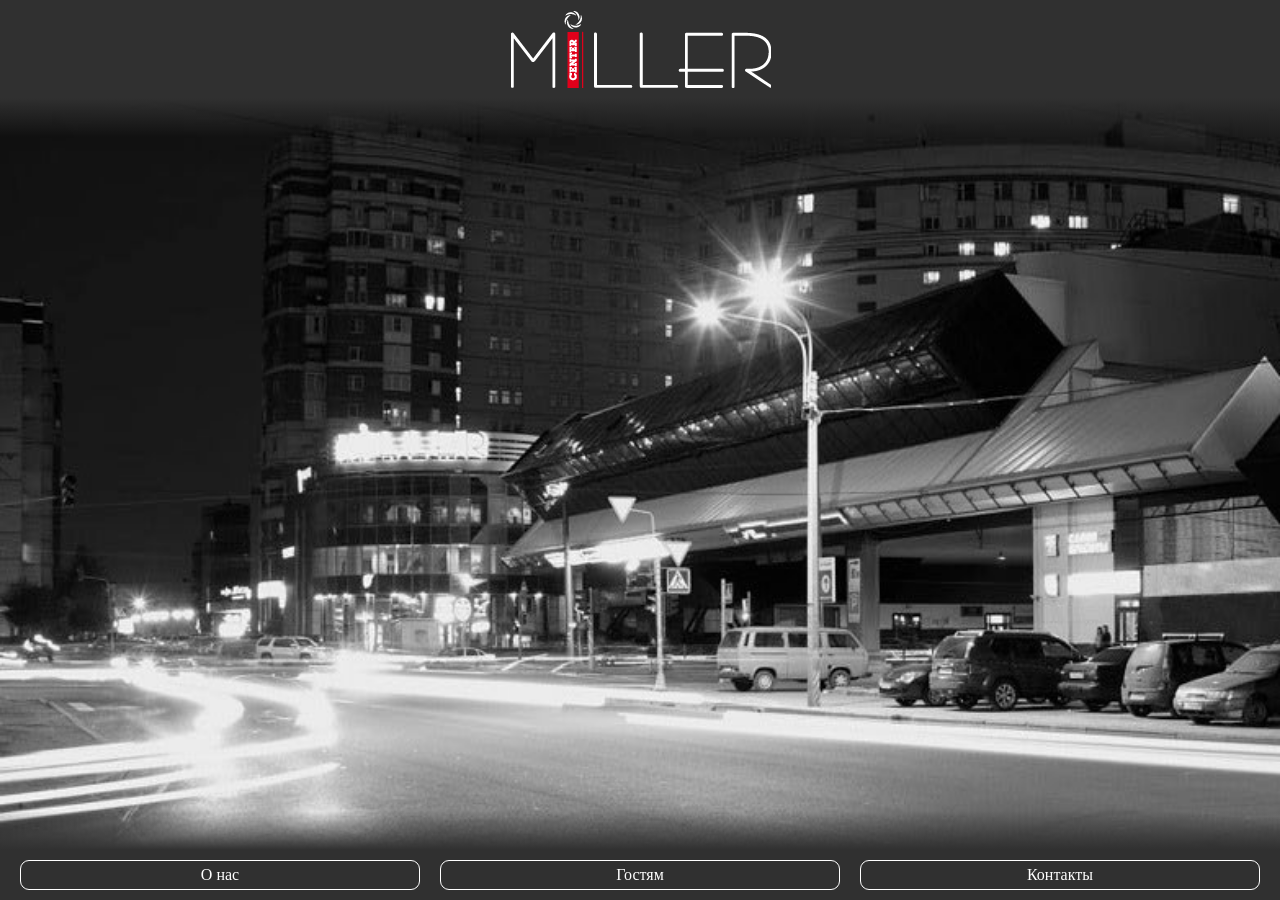
<file: index.html>
<!DOCTYPE html>
<html lang="ru">

<head>
    <meta charset="UTF-8">
    <meta name="viewport" content="width=device-width, initial-scale=1.0">
    <title>Miller Center</title>
    <link rel="stylesheet" href="style.css">
</head>

<body>
    <div id="main-page-contents" class="page-contents">
        <div class="page-header">
            <img id="logo" src="images/miller_logo.png" alt="Miller Center Logo">
        </div>
        <div id="main-page-filler" class="page-filler">
            <!-- В предыдущей версии здесь предполагалось показывать картинку без градиентных затемнений -->
            <!-- <img id="main-page-background" src="images/miller_center_view.jpg" alt="Miller Center View"> -->
        </div>
        <div class="page-navigation">
            <ul class="navigation-items-list">
                <!-- на экранах уже пикселя возможная проблема, что кнопки навигации в ширину не поместятся- возможно, необходима обработка таких случаев -->
                <li class="navigation-placeholder-short"></li>
                <li class="navigation-button-wrapper"><a class="navigation-button" href="about.html">О нас</a></li>
                <li class="navigation-placeholder"></li>
                <li class="navigation-button-wrapper"><a class="navigation-button" href="for-guests.html">Гостям</a></li>
                <li class="navigation-placeholder"></li>
                <li class="navigation-button-wrapper"><a class="navigation-button" href="contacts.html">Контакты</a></li>
                <li class="navigation-placeholder-short"></li>
            </ul>
        </div>
    </div>

</body>

</html>
</file>
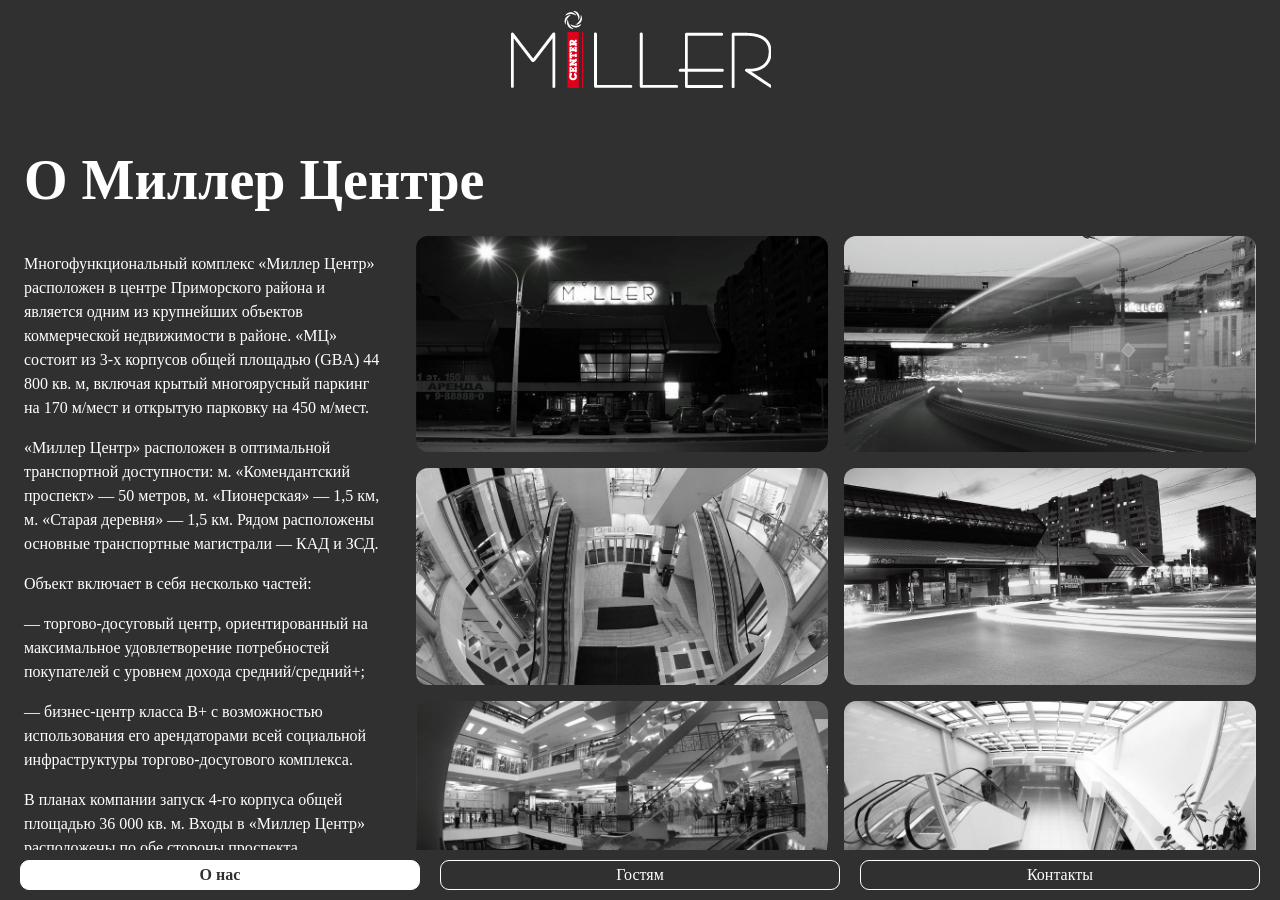
<file: about.html>
<!DOCTYPE html>

<html lang="ru">

<head>
    <meta charset="utf-8" />
    <meta content="width=device-width, initial-scale=1.0" name="viewport" />
    <title>Miller Center — О нас</title>
    <link href="style.css" rel="stylesheet" />
</head>

<body>
    <div class="page-contents" id="about-page-contents">
        <div class="page-header">
            <a href="index.html" aria-label="На главную"><img alt="Miller Center Logo" id="logo" src="images/miller_logo.png" /></a>
        </div>
        <div class="page-filler" id="about-page-filler">
            <div class="content-area custom-scrollbar" id="about-area">
                <div class="material-header">
                    <h1 id="about-title">О Миллер Центре</h1>
                </div>
                <div class="material-content">
                    <section class="material-fixed-column">
                        <!-- Прежнее содержимое первой колонки (схема расположения и контакты)
                             временно вынесено в комментарий — будет размещено в другом месте
                             позднее. Форматирование сохранено без изменений для повторного
                             использования.
                        <img alt="Схема расположения Миллер Центра" id="center-map"
                            src="images/about/center_map.png" />
                        <div class="material-info" id="about-contacts">
                            <p class="material-additional-info">МФК «МИЛЛЕР ЦЕНТР»</p>
                            <p class="material-additional-info">АДМИНИСТРАЦИЯ</p>
                            <p>Телефон: +7 (812) 600 1080/6000</p>
                            <p>Факс: +7 (812) 600 1081</p>
                            <p>mail: <a href="mailto:mail@millercenter.ru">mail@millercenter.ru</a></p>
                            <p class="material-additional-info">ОТДЕЛ АРЕНДЫ</p>
                            <p>Телефон: +7 (812) 600 1520</p>
                            <p>e-mail: <a href="mailto:sales@millercenter.ru">sales@millercenter.ru</a></p>
                        </div>
                        -->
                        <div class="material-long-text" id="about-description">
                            <p>Многофункциональный комплекс «Миллер Центр» расположен в центре Приморского
                                района и является одним из крупнейших объектов коммерческой недвижимости в
                                районе. «МЦ» состоит из 3-х корпусов общей площадью (GBA) 44 800 кв. м,
                                включая крытый многоярусный паркинг на 170 м/мест и открытую парковку на
                                450 м/мест.</p>
                            <p>«Миллер Центр» расположен в оптимальной транспортной доступности:
                                м. «Комендантский проспект» — 50 метров, м. «Пионерская» — 1,5 км,
                                м. «Старая деревня» — 1,5 км. Рядом расположены основные транспортные
                                магистрали — КАД и ЗСД.</p>
                            <p>Объект включает в себя несколько частей:</p>
                            <p>— торгово-досуговый центр, ориентированный на максимальное удовлетворение
                                потребностей покупателей с уровнем дохода средний/средний+;</p>
                            <p>— бизнес-центр класса B+ с возможностью использования его арендаторами всей
                                социальной инфраструктуры торгово-досугового комплекса.</p>
                            <p>В планах компании запуск 4-го корпуса общей площадью 36 000 кв. м. Входы в
                                «Миллер Центр» расположены по обе стороны проспекта Испытателей, что даёт
                                возможность посетителям легко найти парковочные места по ходу движения.</p>
                            <p>В МФК работают более 30 магазинов известных российских и международных брендов,
                                20 досуговых заведений, включая рестораны, кафе, клубы, а также большое число
                                поставщиков услуг: от салонов красоты и химчистки до юридических услуг и
                                туристических агентств. В совокупности с оригинальным архитектурным дизайном
                                комплекса всё это делает посещение МФК «Миллер Центр» полезным и комфортным.</p>
                        </div>
                    </section>
                    <section class="material-scalable-column">
                        <div class="material-gallery">
                            <img alt="Миллер Центр — фотография комплекса" src="images/about/gallery1.jpg" />
                            <img alt="Миллер Центр — фотография комплекса" src="images/about/gallery2.jpg" />
                            <img alt="Миллер Центр — фотография комплекса" src="images/about/gallery3.jpg" />
                            <img alt="Миллер Центр — фотография комплекса" src="images/about/gallery4.jpg" />
                            <img alt="Миллер Центр — фотография комплекса" src="images/about/gallery5.jpg" />
                            <img alt="Миллер Центр — фотография комплекса" src="images/about/gallery6.jpg" />
                            <img alt="Миллер Центр — фотография комплекса" src="images/about/gallery7.jpg" />
                            <img alt="Миллер Центр — фотография комплекса" src="images/about/gallery8.jpg" />
                            <img alt="Миллер Центр — фотография комплекса" src="images/about/gallery9.jpg" />
                            <img alt="Миллер Центр — фотография комплекса" src="images/about/gallery10.jpg" />
                        </div>
                    </section>
                </div>
            </div>
        </div>
        <div class="page-navigation">
            <ul class="navigation-items-list">
                <!-- на экранах уже пикселя возможная проблема, что кнопки навигации в ширину не поместятся- возможно, необходима обработка таких случаев -->
                <li class="navigation-placeholder-short"></li>
                <li class="navigation-button-wrapper"><a class="navigation-button" href="about.html" aria-current="page">О нас</a></li>
                <li class="navigation-placeholder"></li>
                <li class="navigation-button-wrapper"><a class="navigation-button" href="for-guests.html">Гостям</a></li>
                <li class="navigation-placeholder"></li>
                <li class="navigation-button-wrapper"><a class="navigation-button" href="contacts.html">Контакты</a></li>
                <li class="navigation-placeholder-short"></li>
            </ul>
        </div>
    </div>
</body>

</html>
</file>
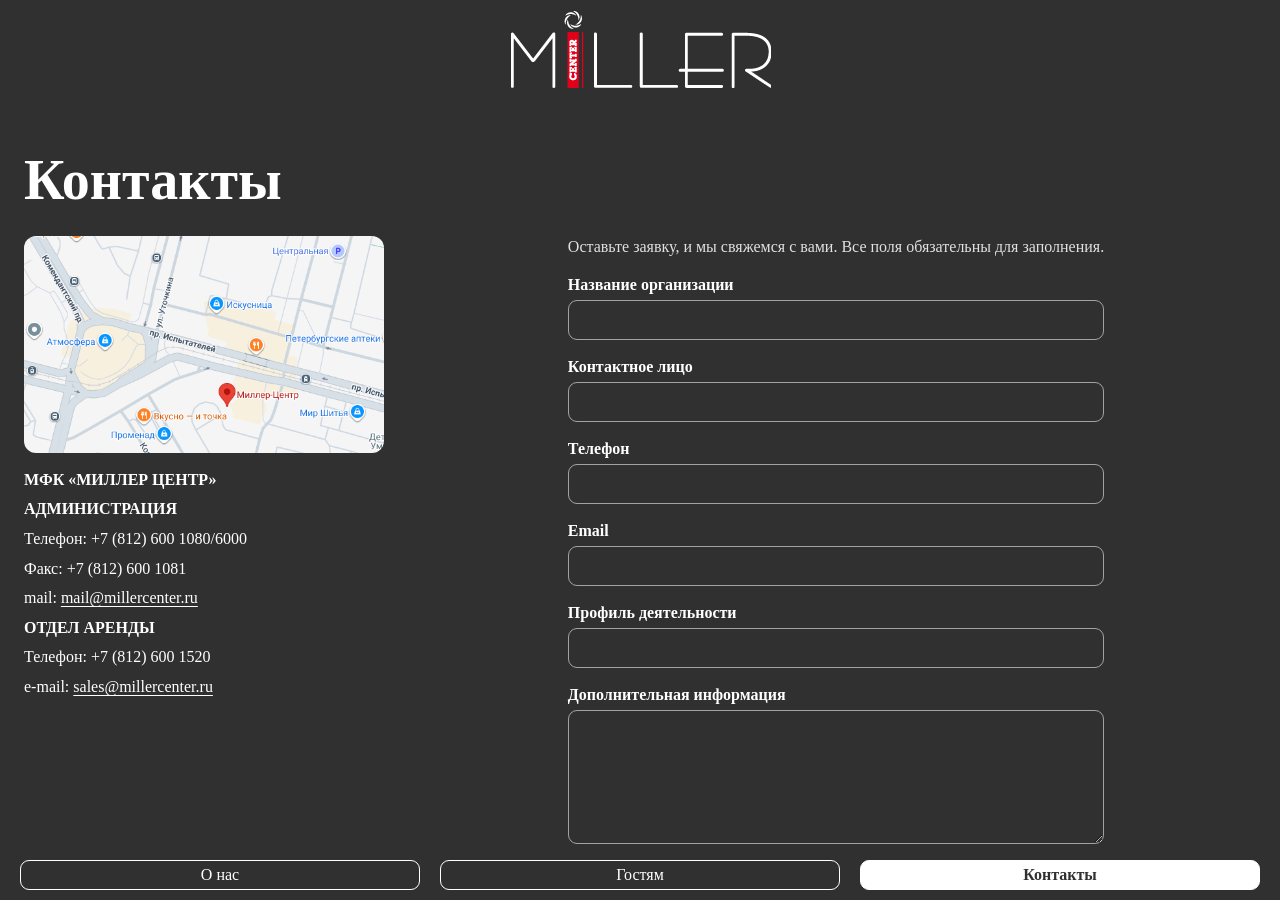
<file: contacts.html>
<!DOCTYPE html>

<html lang="ru">

<head>
    <meta charset="utf-8" />
    <meta content="width=device-width, initial-scale=1.0" name="viewport" />
    <title>Miller Center — Контакты</title>
    <link href="style.css" rel="stylesheet" />
</head>

<body>
    <div class="page-contents" id="contacts-page-contents">
        <div class="page-header">
            <a href="index.html" aria-label="На главную"><img alt="Miller Center Logo" id="logo" src="images/miller_logo.png" /></a>
        </div>
        <div class="page-filler" id="contacts-page-filler">
            <div class="content-area custom-scrollbar" id="contacts-area">
                <div class="material-header">
                    <h1 id="contacts-title">Контакты</h1>
                </div>
                <div class="material-content">
                    <section class="material-fixed-column">
                        <img alt="Схема расположения Миллер Центра" id="center-map"
                            src="images/about/center_map.png" />
                        <div class="material-info" id="contacts-info">
                            <p class="material-additional-info">МФК «МИЛЛЕР ЦЕНТР»</p>
                            <p class="material-additional-info">АДМИНИСТРАЦИЯ</p>
                            <p>Телефон: +7 (812) 600 1080/6000</p>
                            <p>Факс: +7 (812) 600 1081</p>
                            <p>mail: <a href="mailto:mail@millercenter.ru">mail@millercenter.ru</a></p>
                            <p class="material-additional-info">ОТДЕЛ АРЕНДЫ</p>
                            <p>Телефон: +7 (812) 600 1520</p>
                            <p>e-mail: <a href="mailto:sales@millercenter.ru">sales@millercenter.ru</a></p>
                        </div>
                    </section>
                    <section class="material-scalable-column">
                        <form class="contact-form" id="contact-form" novalidate>
                            <p class="contact-form-intro">Оставьте заявку, и мы свяжемся с вами. Все поля
                                обязательны для заполнения.</p>

                            <div class="form-field">
                                <label for="field-name">Название организации</label>
                                <input type="text" id="field-name" name="name" />
                                <span class="field-error">Пожалуйста, заполните это поле</span>
                            </div>

                            <div class="form-field">
                                <label for="field-face">Контактное лицо</label>
                                <input type="text" id="field-face" name="face" />
                                <span class="field-error">Пожалуйста, заполните это поле</span>
                            </div>

                            <div class="form-field">
                                <label for="field-phone">Телефон</label>
                                <input type="text" id="field-phone" name="phone" />
                                <span class="field-error">Пожалуйста, заполните это поле</span>
                            </div>

                            <div class="form-field">
                                <label for="field-email">Email</label>
                                <input type="text" id="field-email" name="email" />
                                <span class="field-error">Пожалуйста, заполните это поле</span>
                            </div>

                            <div class="form-field">
                                <label for="field-profile">Профиль деятельности</label>
                                <input type="text" id="field-profile" name="profile" />
                                <span class="field-error">Пожалуйста, заполните это поле</span>
                            </div>

                            <div class="form-field">
                                <label for="field-info">Дополнительная информация</label>
                                <textarea id="field-info" name="info" rows="5"></textarea>
                                <span class="field-error">Пожалуйста, заполните это поле</span>
                            </div>

                            <div class="form-actions">
                                <button type="submit" class="submit" name="submit_arenda">Отправить</button>
                            </div>

                            <p class="form-success" id="form-success" hidden>Спасибо! Ваша заявка отправлена.</p>
                        </form>
                    </section>
                </div>
            </div>
        </div>
        <div class="page-navigation">
            <ul class="navigation-items-list">
                <!-- на экранах уже пикселя возможная проблема, что кнопки навигации в ширину не поместятся- возможно, необходима обработка таких случаев -->
                <li class="navigation-placeholder-short"></li>
                <li class="navigation-button-wrapper"><a class="navigation-button" href="about.html">О нас</a></li>
                <li class="navigation-placeholder"></li>
                <li class="navigation-button-wrapper"><a class="navigation-button" href="for-guests.html">Гостям</a></li>
                <li class="navigation-placeholder"></li>
                <li class="navigation-button-wrapper"><a class="navigation-button" href="contacts.html" aria-current="page">Контакты</a></li>
                <li class="navigation-placeholder-short"></li>
            </ul>
        </div>
    </div>
    <script defer src="contacts.js"></script>
</body>

</html>
</file>
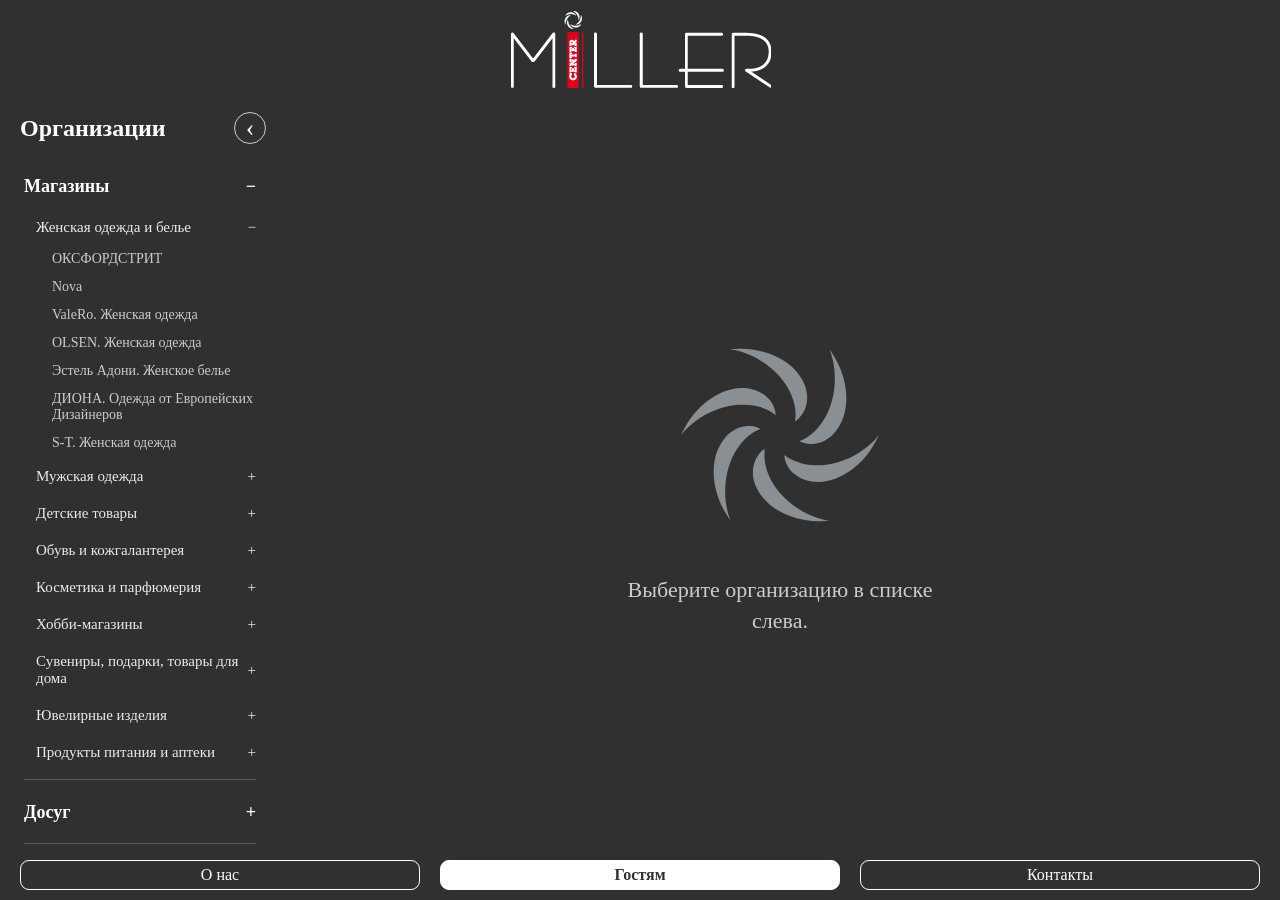
<file: for-guests.html>
<!DOCTYPE html>

<html lang="ru">

<head>
    <meta charset="utf-8" />
    <meta content="width=device-width, initial-scale=1.0" name="viewport" />
    <title>Miller Center Partners</title>
    <link href="style.css" rel="stylesheet" />
</head>

<body>
    <div class="page-contents" id="partners-page-contents">
        <div class="page-header">
            <a href="index.html" aria-label="На главную"><img alt="Miller Center Logo" id="logo" src="images/miller_logo.png" /></a>
        </div>
        <div class="page-filler" id="partners-page-filler">
            <div id="navigation-area">
                <div class="navigation-area-header">
                    <h2 id="partners-categories-title">Организации</h2>
                    <button aria-controls="partners-nav" aria-expanded="true" aria-label="Скрыть список категорий"
                        class="navigation-toggle-button" id="navigation-toggle-button" title="Скрыть список категорий"
                        type="button">‹</button>
                </div>
                <nav aria-label="Miller Center Partners" aria-labelledby="partners-categories-title"
                    class="side-nav custom-scrollbar" id="partners-nav">
                    <p class="nav-loading">Загрузка списка организаций…</p>
                </nav>
            </div>
            <div aria-live="polite" class="content-area custom-scrollbar showing-placeholder" id="partner-area">
                <!-- Заглушка: показывается, пока организация не выбрана или пока
                     загружается её информация. Скрывает обычное содержимое. -->
                <div class="content-placeholder" id="partner-placeholder">
                    <img class="content-placeholder-figure" src="images/decor-rosette.svg" alt="" aria-hidden="true" />
                    <p class="content-placeholder-text" id="partner-placeholder-text">Выберите организацию в списке слева.</p>
                </div>
                <div class="material-header">
                    <h1 id="partner-title">Выберите организацию</h1>
                </div>
                <div class="material-content">
                    <section class="material-fixed-column">
                        <img alt="Логотип организации" id="partner-logo" />
                        <img alt="Схема расположения" id="partner-map" />
                        <div class="material-info" id="partner-info">
                            <p>Выберите организацию в списке слева.</p>
                        </div>
                    </section>
                    <section class="material-scalable-column">
                        <div class="material-long-text" id="partner-description">
                            <p>Здесь появится описание выбранной организации.</p>
                        </div>
                        <div class="material-gallery">
                            <img alt="Интерьер организации — временное изображение" src="images/interior.jpg" />
                            <img alt="Интерьер организации — временное изображение" src="images/interior2.jpg" />
                            <img alt="Интерьер организации — временное изображение" src="images/interior3.jpg" />
                            <img alt="Интерьер организации — временное изображение" src="images/interior4.jpg" />
                        </div>
                    </section>
                </div>
            </div>
        </div>
        <div class="page-navigation">
            <ul class="navigation-items-list">
                <!-- на экранах уже пикселя возможная проблема, что кнопки навигации в ширину не поместятся- возможно, необходима обработка таких случаев -->
                <li class="navigation-placeholder-short"></li>
                <li class="navigation-button-wrapper"><a class="navigation-button" href="about.html">О нас</a></li>
                <li class="navigation-placeholder"></li>
                <li class="navigation-button-wrapper"><a class="navigation-button" href="for-guests.html" aria-current="page">Гостям</a></li>
                <li class="navigation-placeholder"></li>
                <li class="navigation-button-wrapper"><a class="navigation-button" href="contacts.html">Контакты</a></li>
                <li class="navigation-placeholder-short"></li>
            </ul>
        </div>
    </div>
    <script defer="True" src="for-guests.js"></script>
</body>

</html>
</file>
<file: style.css>
/* Компоненты начальной страницы */

html,
body {
    height: 100%;
    margin: 0;
}

* {
    box-sizing: border-box;
}

body {
    min-height: 100%;
    color: white;
}

a {
    color: inherit;
    text-decoration: none;
}

ul {
    list-style-type: none;
    margin: 0;
}

.page-contents{
    /* 100vh измеряет «максимальную» высоту экрана (как если бы панели браузера
       были скрыты), из-за чего на мобильных нижняя навигация уходит под панель
       браузера. 100dvh подстраивается под реально видимую область. */
    height: 100vh;
    height: 100dvh;
    background-color:rgb(48, 48, 48);
    display: flex;
    flex-direction: column;
    align-items: center;
    overflow: hidden;
}



/* Максимальная ширина контента на всех страницах. На очень широких экранах
   шапка, основной блок и навигация не растягиваются шире 1400px и центрируются,
   а фон (тёмный цвет .page-contents) заполняет пространство по краям. */
:root {
    --content-max-width: 1400px;
}

.page-header, .page-navigation {
    flex-shrink: 0;
    width: 100%;
    max-width: var(--content-max-width);
}


.page-header {
    display: flex;
    justify-content: center;
}

#logo {
    margin: 10px;
    background-color: rgb(48, 48, 48);
}

/* В предыдущей версии здесь предполагалось показывать картинку без градиентных затемнений */

/* #main-page-filler {
    width: 100%;
    flex: 1;

    overflow: hidden;
    display: flex;
} */

.page-filler {
    flex: 1;
    width: 100%;
    max-width: var(--content-max-width);
    min-height: 0;
}

#main-page-filler {

    /* Фоновое фото на главной — во всю ширину экрана, без ограничения 1400px
       (ограничение применяется к шапке и навигации, но не к hero-изображению). */
    max-width: none;

    background-image:
        linear-gradient(to bottom, rgb(48, 48, 48) 0px, transparent 39px),
        linear-gradient(to top, rgb(48, 48, 48) 0px, transparent 39px),
        url("images/miller_center_view.jpg");

    background-size:
        100% 39px,
        100% 39px,
        cover;

    background-position:
        top center,
        bottom center,
        left center;

    background-repeat:
        no-repeat,
        no-repeat,
        no-repeat;
}

#main-page-background {
    flex: 1;
    width: 100%;
    height: auto;
    object-fit: cover;
    object-position: center center;
    display: block;
}

.navigation-items-list {
    margin: 0;
    /* padding: 0; */
    padding: 10px 10px; 
    list-style-type: none;

    display: flex;
    /* gap: 40px; */
}

.navigation-items-list li {
    display: flex;
}

/* .page-navigation ul {
    margin-left: 40px;
    margin-right: 40px;

    padding: 10px; 
    display: flex;
    justify-content: space-between;
    
} */

.navigation-placeholder-short {
    flex: 0 2 10px;
}

.navigation-placeholder {
    flex: 0 2 20px;
}

.navigation-button-wrapper {
    flex: 1 1 200px;
    min-width: 0;
}

.navigation-button {
    background-color: transparent;
    color: white;
    border: 1px solid white;
    border-radius: 9px;
    padding: 5px 20px;
    /* margin: 10px 20px; */
    
    font: inherit;

    display: flex;
    justify-content: center;
    width: 100%;
    text-decoration: none;

    white-space: nowrap;


    min-width: 0;
}

/* Кнопка текущей страницы — подсвечена (залита), чтобы было видно, где вы. */
.navigation-button[aria-current="page"] {
    background-color: white;
    color: rgb(48, 48, 48);
    font-weight: 600;
}

.navigation-button:hover {
    background-color: rgba(255, 255, 255, 0.15);
}

.navigation-button[aria-current="page"]:hover {
    background-color: rgba(255, 255, 255, 0.85);
}

/* ///////////////////// Компоненты страницы партнёров */

#partners-page-filler {
    --navigation-width: 280px;
    --collapsed-navigation-width: 48px;

    flex: 1 1 0;
    width: 100%;
    min-height: 0;

    display: flex;
    flex-direction: row;
    overflow: hidden;
}

#navigation-area {
    flex: 0 0 var(--navigation-width);
    width: var(--navigation-width);
    min-width: 0;
    min-height: 0;
    height: 100%;
    background-color: inherit;

    display: flex;
    flex-direction: column;
    overflow: hidden;

    transition:
        flex-basis 180ms ease,
        width 180ms ease;
}

.navigation-area-header {
    flex: 0 0 auto;
    min-width: 0;

    display: flex;
    align-items: center;
    justify-content: space-between;
    gap: 10px;

    padding: 10px 14px 10px 20px;
    background-color: inherit;
}

.navigation-toggle-button {
    flex: 0 0 32px;
    width: 32px;
    height: 32px;

    display: inline-flex;
    align-items: center;
    justify-content: center;

    border: 1px solid rgba(255, 255, 255, 0.75);
    border-radius: 50%;
    background-color: transparent;
    color: white;

    font: inherit;
    font-size: 26px;
    line-height: 1;
    cursor: pointer;

    transition:
        background-color 150ms ease,
        transform 150ms ease;
}

.navigation-toggle-button:hover,
.navigation-toggle-button:focus-visible {
    background-color: rgba(255, 255, 255, 0.12);
}

.navigation-toggle-button:active {
    transform: scale(0.94);
}

.side-nav {
    flex: 1 1 auto;
    width: 100%;
    min-height: 0;

    height: auto;
    overflow-y: auto;

    padding: 14px 24px 24px;
    background-color: inherit;
    color: white;

    display: flex;
    flex-direction: column;
    gap: 14px;

    opacity: 1;
    transform: translateX(0);
    visibility: visible;

    transition:
        opacity 120ms ease,
        transform 180ms ease,
        visibility 0s linear 0s;

    /* вместе со следующим правилом перемещает полоску скроллера влево */
    direction: rtl;
}

/* вторая компонента перемещения скроллера категорий влево */
.side-nav > * {
    direction: ltr;
}

/* стилизация скроллера */
.custom-scrollbar {
    scrollbar-width: thin;
    scrollbar-color: rgba(255,255,255,0.35) transparent;
}


#navigation-area h2 {
    min-width: 0;
    margin: 0;
    font-size: 24px;
    line-height: 1.2;
    white-space: nowrap;
    overflow: hidden;

    opacity: 1;
    transition:
        opacity 120ms ease,
        width 180ms ease;
}

#partners-page-filler.navigation-collapsed #navigation-area {
    flex-basis: var(--collapsed-navigation-width);
    width: var(--collapsed-navigation-width);
}

#partners-page-filler.navigation-collapsed .navigation-area-header {
    justify-content: center;
    padding-left: 8px;
    padding-right: 8px;
}

#partners-page-filler.navigation-collapsed #navigation-area h2 {
    width: 0;
    opacity: 0;
}

#partners-page-filler.navigation-collapsed .side-nav {
    opacity: 0;
    transform: translateX(-12px);
    visibility: hidden;
    pointer-events: none;
    transition:
        opacity 100ms ease,
        transform 180ms ease,
        visibility 0s linear 180ms;
}

@media (max-width: 700px) {
    #partners-page-filler {
        --navigation-width: min(78vw, 280px);
        --collapsed-navigation-width: 46px;
    }

    .navigation-area-header {
        padding-left: 14px;
    }

    #partner-area {
        padding: 16px;
    }
}

/* === NAVIGATION OVERLAY BREAKPOINT ===========================================
   Single source of truth for the width below which the open navigation takes
   over the full screen and the partner content is hidden (to avoid crumpling).
   If you change the 400px value here, change NARROW_SCREEN_QUERY in
   for-guests.js to the SAME value so the JS auto-collapse stays in sync.
   ========================================================================== */
@media (max-width: 400px) {
    /* While the navigation is OPEN, give it the full width and hide the
       partner area. When the navigation is collapsed (an item was selected /
       it was closed), the partner area returns to full width and shows. */
    #partners-page-filler:not(.navigation-collapsed) #navigation-area {
        flex-basis: 100%;
        width: 100%;
    }

    #partners-page-filler:not(.navigation-collapsed) #partner-area {
        display: none;
    }
}

.side-nav ul {
    list-style-type: none;
    margin: 0;
    padding: 0;
}

.side-nav a {
    color: inherit;
    text-decoration: none;
}

.side-nav summary {
    cursor: pointer;
    list-style: none;

    display: flex;
    justify-content: space-between;
    align-items: center;
}

.side-nav summary::-webkit-details-marker {
    display: none;
}

.side-nav summary::after {
    content: "+";
}

.side-nav details[open] > summary::after {
    content: "−";
}

.nav-level-1 {
    border-bottom: 1px solid rgba(255, 255, 255, 0.2);
    padding-bottom: 12px;
}

.nav-level-1 > summary {
    font-weight: 700;
    font-size: 18px;
    padding: 8px 0;
}

.nav-level-1 > ul {
    margin-top: 8px;
    padding-left: 12px;

    display: flex;
    flex-direction: column;
    gap: 8px;
}

.nav-level-2 > summary {
    font-weight: 500;
    font-size: 15px;
    opacity: 0.9;
    padding: 6px 0;
}

.nav-level-2 > ul {
    margin-top: 6px;
    padding-left: 16px;

    display: flex;
    flex-direction: column;
    gap: 6px;
}

.nav-level-2 a {
    font-size: 14px;
    opacity: 0.75;
}

.nav-level-2 a:hover {
    opacity: 1;
}


/* стилизация общего блока материалов (используется на страницах
   «Гостям» и «О нас»: заголовок, две колонки, галерея, текст) */

/* Страница «О нас»: основной блок занимает всю ширину (навигации нет),
   поэтому .page-filler здесь делаем flex-контейнером, чтобы .content-area
   с flex:1 растянулся на всю доступную область. */
#about-page-filler {
    display: flex;
    flex-direction: row;
    overflow: hidden;
}

/* Страница «Контакты»: как и «О нас», основной блок занимает всю ширину
   (навигации-категорий нет), поэтому .page-filler — flex-контейнер. */
#contacts-page-filler {
    display: flex;
    flex-direction: row;
    overflow: hidden;
}

/* Общий блок основного контента: используется и на странице партнёров
   (#partner-area внутри .page-filler рядом с навигацией), и на странице
   «О нас» (#about-area, занимающий всю ширину .page-filler).
   Это прокручиваемый контейнер с отступами и container-type для того,
   чтобы заголовок мог масштабироваться через cqw. */
.content-area {
    flex: 1 1 0;
    min-width: 0;
    min-height: 0;
    height: 100%;
    overflow-y: auto;
    overflow-x: hidden;
    padding: 24px;

    container-type: inline-size;

    /* нужно для центрирования заглушки по всей высоте области */
    position: relative;
}

/* Заглушка с розеткой: скрыта по умолчанию. */
.content-placeholder {
    display: none;
}

/* Когда область в состоянии заглушки — прячем обычное содержимое
   (заголовок и две колонки) и показываем розетку по центру. */
#partner-area.showing-placeholder .material-header,
#partner-area.showing-placeholder .material-content {
    display: none;
}

#partner-area.showing-placeholder .content-placeholder {
    /* центрируем по всей видимой области (без прокрутки) */
    position: absolute;
    inset: 0;
    padding: 24px;

    display: flex;
    flex-direction: column;
    align-items: center;
    justify-content: center;
    gap: 20px;
    text-align: center;
}

.content-placeholder-figure {
    width: clamp(120px, 30cqw, 240px);
    height: auto;
    opacity: 0.85;
}

.content-placeholder-text {
    margin: 0;
    font-size: clamp(16px, 3cqw, 22px);
    color: rgba(255, 255, 255, 0.75);
    max-width: 32ch;
    line-height: 1.4;
}

.material-header {
    margin-top: 24px;
    margin-bottom: 24px;
    max-width: 100%;
}

.material-header h1 {
    margin: 0;
    font-size: clamp(24px, 8cqw, 56px);
    line-height: 1.1;
    font-weight: 700;
    overflow-wrap: anywhere;
}

.material-content {
    display: grid;
    grid-template-columns: minmax(220px, 360px) minmax(320px, 1fr);
    gap: 32px;
    align-items: start;
}

@media (max-width: 1000px) {
    .material-content {
        grid-template-columns: 1fr;
    }
}


.material-fixed-column {
    max-width: 360px;

    display: flex;
    flex-direction: column;
    gap: 16px;
}

.material-scalable-column {
    min-width: 0;

    display: flex;
    flex-direction: column;
    gap: 20px;
}

.material-fixed-column img,
.material-scalable-column img {
    max-width: 100%;
    display: block;
    border-radius: 12px;
    /* Фон под изображением совпадает с фоном страницы, чтобы до загрузки
       картинки не было белой вспышки. background-color работает в Chrome сразу,
       но Firefox не закрашивает пустой <img> без заданных размеров — поэтому
       задаём min-height, чтобы у элемента всегда была площадь для отрисовки фона. */
    background-color: rgb(48, 48, 48);
    min-height: 40px;
}

/* Галерея: фиксированное соотношение сторон у картинок. Это и выравнивает
   плитки, и (важно для Firefox) даёт <img> заданную высоту до загрузки,
   поэтому фон рисуется корректно во всех браузерах, без белой вспышки. */
/* Галерея: задаём фиксированное соотношение сторон, чтобы у каждого <img>
   была определённая высота ещё до загрузки. Это даёт всем браузерам
   (в т.ч. Firefox) площадь для отрисовки тёмного фона — без белой вспышки.
   object-fit: cover заполняет плитку, сохраняя единый размер. */
.material-gallery img {
    width: 100%;
    aspect-ratio: 874 / 460;
    object-fit: cover;
    object-position: top left;
    min-height: 0;
}

/* Схема (карта) — то же фиксированное соотношение, чтобы и до загрузки была
   корректная подложка фона в любом браузере. */
#partner-map {
    width: 100%;
    aspect-ratio: 874 / 460;
    object-fit: cover;
    min-height: 0;
}

.material-gallery {
    display: grid;
    grid-template-columns: repeat(auto-fit, minmax(320px, 1fr));
    gap: 16px;
}

.material-long-text {
    max-width: 100ch;
    margin-left: auto;
    margin-right: auto;
    line-height: 1.5;
}


/* Динамическая страница партнёров */
.nav-loading {
    opacity: 0.75;
    font-size: 14px;
}

.partner-link {
    display: block;
    padding: 3px 0;
    border-radius: 4px;
}

.partner-link.active {
    opacity: 1;
    font-weight: 700;
    text-decoration: underline;
    text-underline-offset: 4px;
}

.material-info {
    display: flex;
    flex-direction: column;
    gap: 8px;
}

.material-info p {
    margin: 0;
    line-height: 1.35;
}

.material-info a,
.material-long-text a {
    text-decoration: underline;
    text-underline-offset: 3px;
}

.material-additional-info {
    font-weight: 600;
}


/* стилизация формы обратной связи на странице «Контакты» */

.contact-form {
    display: flex;
    flex-direction: column;
    gap: 18px;
    max-width: 560px;
    margin-inline: auto;
}

.contact-form-intro {
    margin: 0;
    line-height: 1.4;
    opacity: 0.85;
}

/* Подпись над полем, само поле и сообщение об ошибке — вертикально */
.form-field {
    display: flex;
    flex-direction: column;
    gap: 6px;
}

.form-field label {
    font-weight: 600;
}

.form-field input,
.form-field textarea {
    font: inherit;
    color: white;
    background-color: transparent;
    border: 1px solid rgba(255, 255, 255, 0.55);
    border-radius: 9px;
    padding: 10px 12px;
    width: 100%;

    transition:
        border-color 120ms ease,
        background-color 120ms ease;
}

.form-field textarea {
    resize: vertical;
    min-height: 110px;
    line-height: 1.4;
}

.form-field input::placeholder,
.form-field textarea::placeholder {
    color: rgba(255, 255, 255, 0.4);
}

.form-field input:focus,
.form-field textarea:focus {
    outline: none;
    border-color: white;
}

/* Сообщение об ошибке скрыто по умолчанию */
.field-error {
    display: none;
    font-size: 14px;
    color: rgb(255, 138, 128);
}

/* Состояние «поле не заполнено»: подсветка границы и показ подписи */
.form-field.invalid input,
.form-field.invalid textarea {
    border-color: rgb(255, 138, 128);
    background-color: rgba(255, 138, 128, 0.08);
}

.form-field.invalid .field-error {
    display: block;
}

.form-actions {
    margin-top: 4px;
}

/* Кнопка отправки — в том же стиле, что и кнопки навигации */
.contact-form .submit {
    background-color: transparent;
    color: white;
    border: 1px solid white;
    border-radius: 9px;
    padding: 8px 28px;
    font: inherit;
    cursor: pointer;

    transition:
        background-color 120ms ease,
        color 120ms ease;
}

.contact-form .submit:hover {
    background-color: white;
    color: rgb(48, 48, 48);
}

.form-success {
    margin: 0;
    font-weight: 600;
    color: rgb(150, 226, 150);
}
</file>
